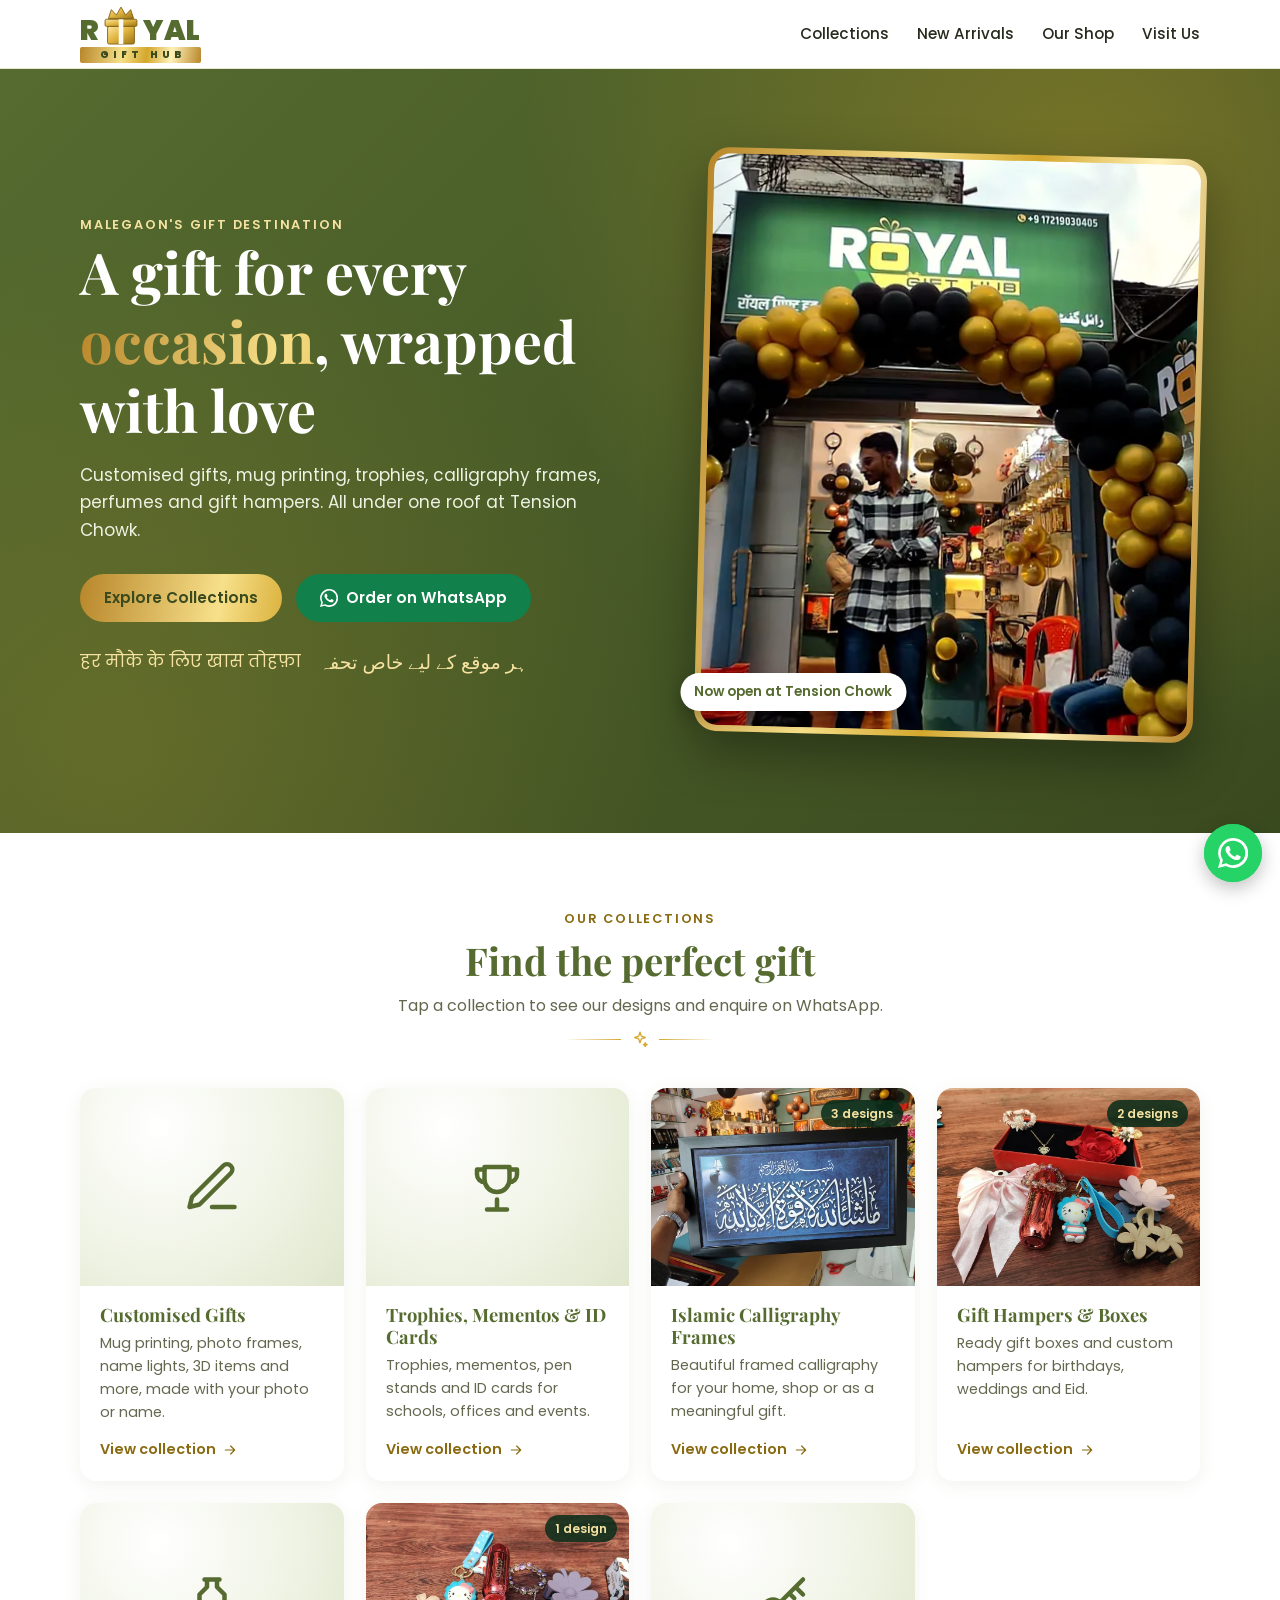
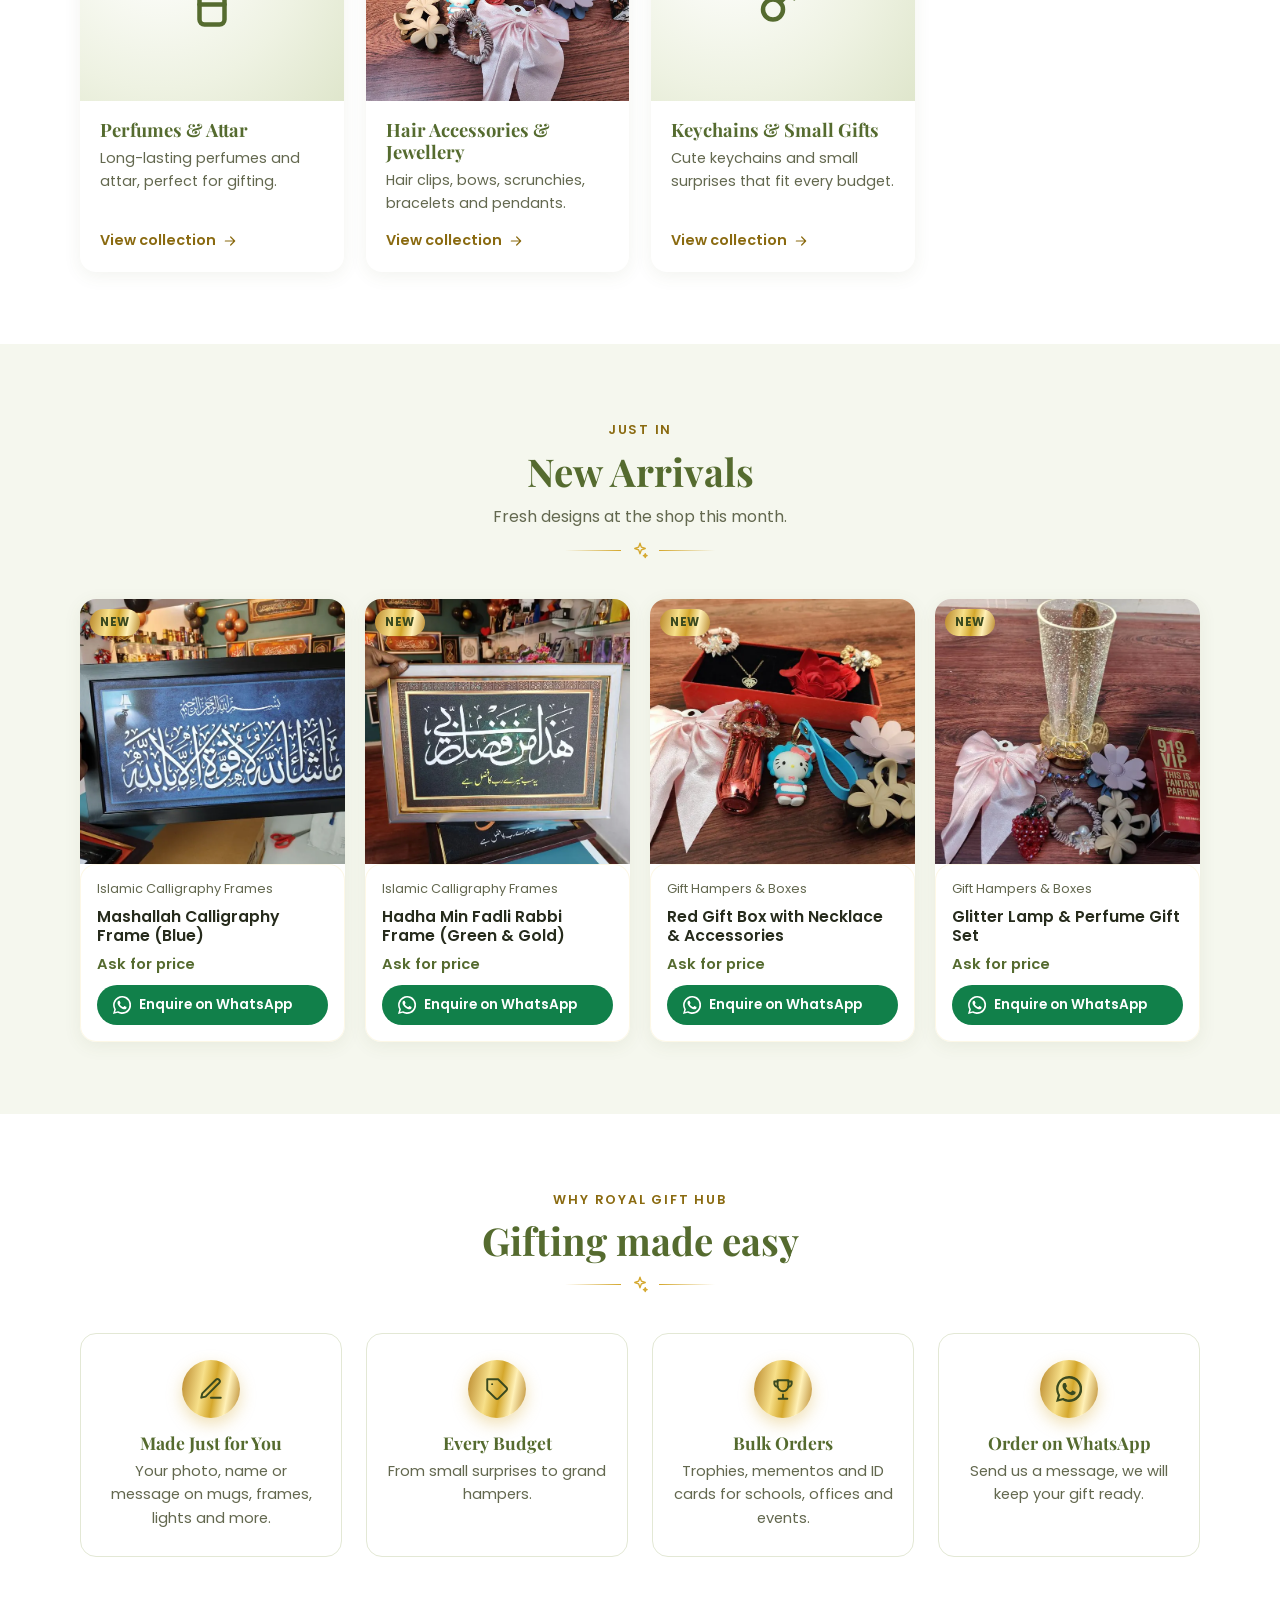
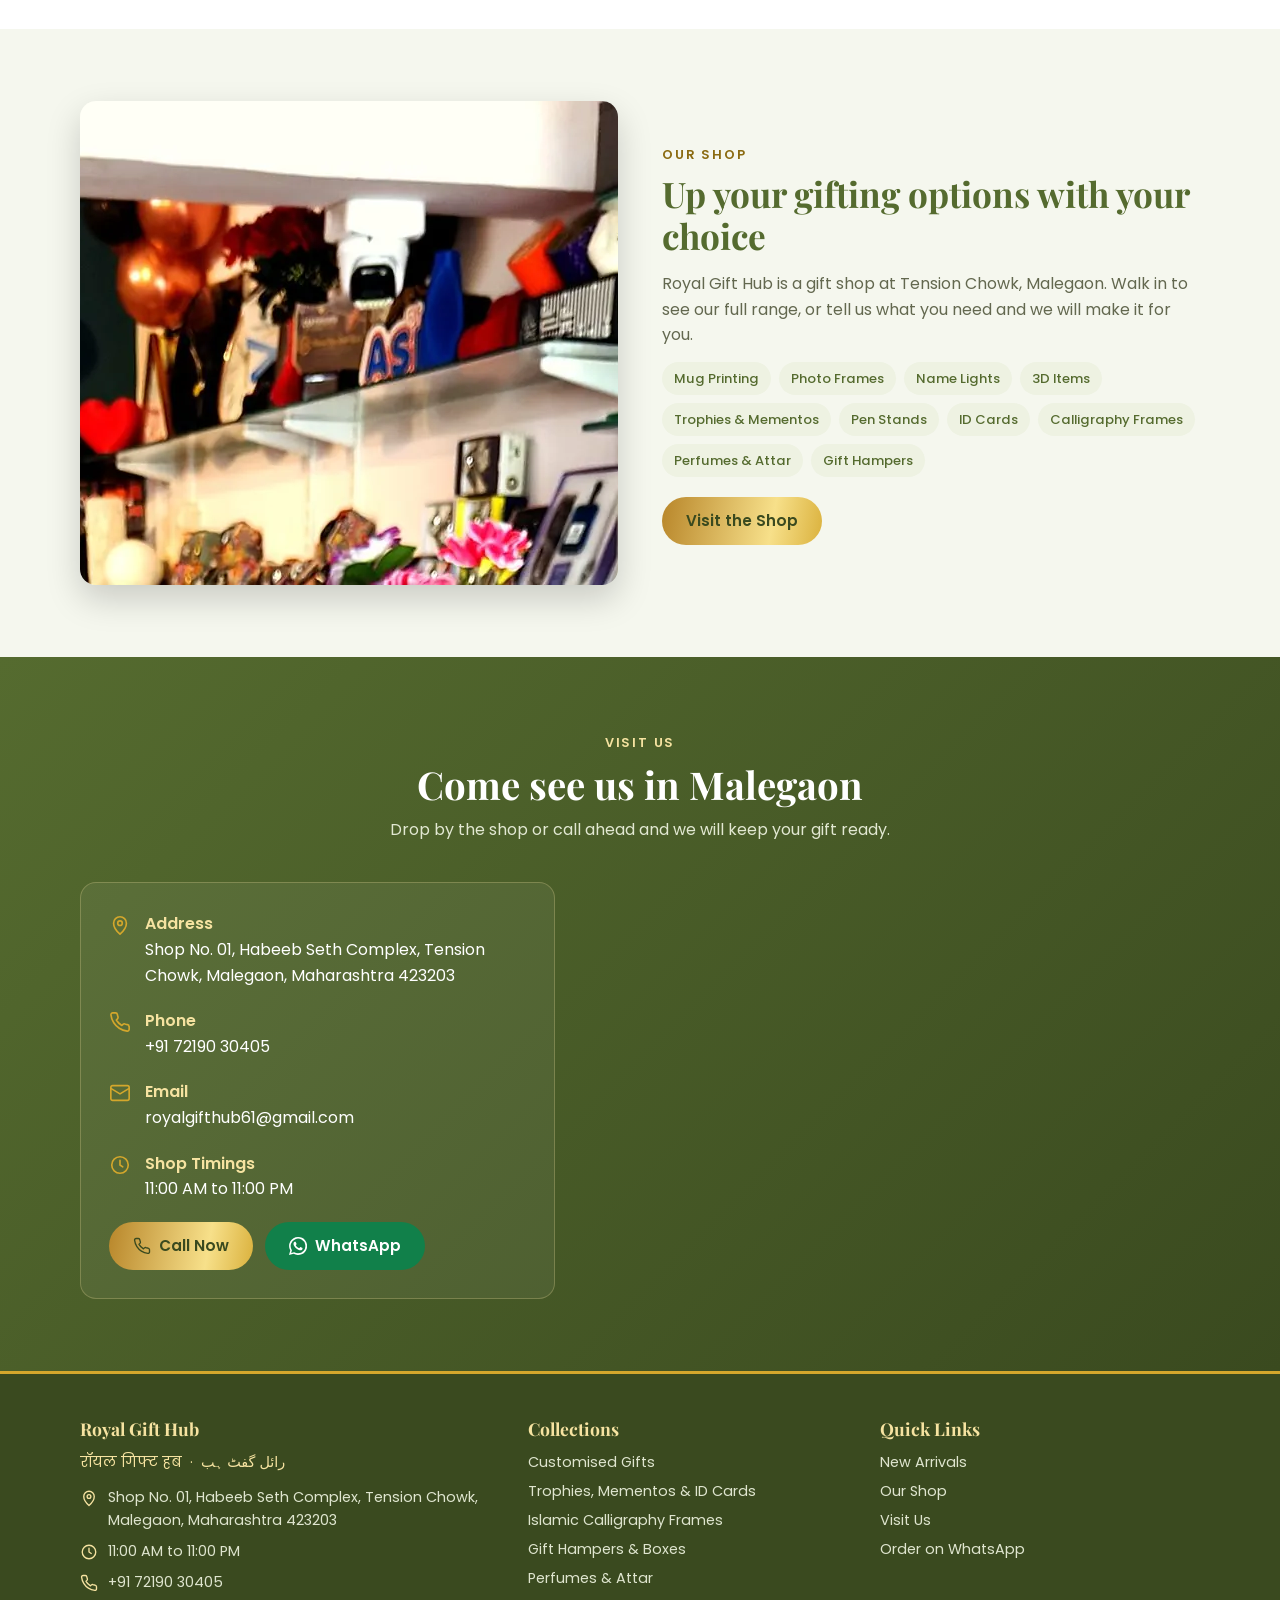
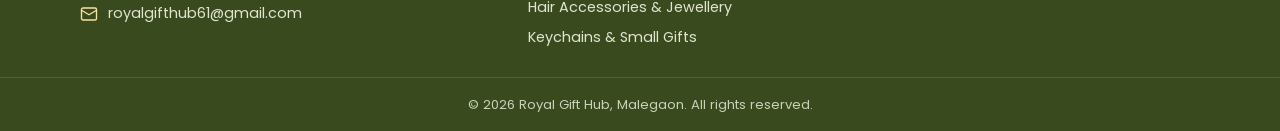
<file: index.html>
<!doctype html>
<html lang="en">
<head>
<meta charset="utf-8">
<meta name="viewport" content="width=device-width, initial-scale=1">
<title>Royal Gift Hub | Gift Shop in Malegaon</title>
<meta name="description" content="Royal Gift Hub, Tension Chowk, Malegaon: customised gifts, mug printing, trophies, Islamic calligraphy frames, perfumes, gift hampers and more. Order on WhatsApp.">
<meta property="og:title" content="Royal Gift Hub, Malegaon">
<meta property="og:description" content="Customised gifts, trophies, calligraphy frames, perfumes and gift hampers. Order on WhatsApp.">
<meta property="og:image" content="https://royalgifthubmalegaon.github.io/images/og.jpg">
<link rel="icon" href="assets/favicon.svg" type="image/svg+xml">
<link rel="icon" href="assets/favicon-32.png" sizes="32x32" type="image/png">
<link rel="apple-touch-icon" href="assets/apple-touch-icon.png">
<meta name="theme-color" content="#556b2f">
<link rel="canonical" href="https://royalgifthubmalegaon.github.io/">
<meta property="og:url" content="https://royalgifthubmalegaon.github.io/">
<link rel="preconnect" href="https://fonts.googleapis.com">
<link rel="preconnect" href="https://fonts.gstatic.com" crossorigin>
<link href="https://fonts.googleapis.com/css2?family=Playfair+Display:wght@600;700&family=Poppins:wght@400;500;600;700&display=swap" rel="stylesheet">
<link rel="stylesheet" href="assets/style.css">
<link rel="preload" as="image" type="image/webp" imagesrcset="images/shop-front-700.webp 700w, images/shop-front.webp 1400w" imagesizes="(max-width: 820px) 92vw, 480px" fetchpriority="high">
</head>
<body>
<header id="site-header"></header>

<main>
  <section class="hero" id="hero">
    <div class="wrap hero-grid">
      <div>
        <span class="eyebrow">Malegaon's Gift Destination</span>
        <h1>A gift for every <span class="shimmer">occasion</span>, wrapped with love</h1>
        <p class="lead">Customised gifts, mug printing, trophies, calligraphy frames, perfumes and gift hampers. All under one roof at Tension Chowk.</p>
        <div class="cta">
          <a class="btn btn-gold" href="#collections">Explore Collections</a>
          <a class="btn btn-wa js-wa" href="#" target="_blank" rel="noopener"><span data-icon="i-wa" style="display:contents"></span>Order on WhatsApp</a>
        </div>
        <div class="names"><span>हर मौके के लिए खास तोहफ़ा</span><span lang="ur" dir="rtl">ہر موقع کے لیے خاص تحفہ</span></div>
      </div>
      <div class="hero-photo">
        <picture><source type="image/webp" srcset="images/shop-front-700.webp 700w, images/shop-front.webp 1400w" sizes="(max-width: 820px) 92vw, 480px"><img src="images/shop-front-700.jpg" srcset="images/shop-front-700.jpg 700w, images/shop-front.jpg 1400w" sizes="(max-width: 820px) 92vw, 480px" width="700" height="572" fetchpriority="high" alt="Royal Gift Hub shop front at Tension Chowk, Malegaon"></picture>
        <span class="tag">Now open at Tension Chowk</span>
      </div>
    </div>
  </section>

  <section id="collections">
    <div class="wrap">
      <div class="section-head reveal">
        <span class="eyebrow">Our Collections</span>
        <h2>Find the perfect gift</h2>
        <p>Tap a collection to see our designs and enquire on WhatsApp.</p>
        <div class="divider"><span data-icon="i-sparkle" style="display:contents"></span></div>
      </div>
      <div class="grid" id="cat-grid"></div>
    </div>
  </section>

  <section id="new" class="why">
    <div class="wrap">
      <div class="section-head reveal">
        <span class="eyebrow">Just In</span>
        <h2>New Arrivals</h2>
        <p>Fresh designs at the shop this month.</p>
        <div class="divider"><span data-icon="i-sparkle" style="display:contents"></span></div>
      </div>
      <div class="products" id="new-grid"></div>
    </div>
  </section>

  <section id="why">
    <div class="wrap">
      <div class="section-head reveal">
        <span class="eyebrow">Why Royal Gift Hub</span>
        <h2>Gifting made easy</h2>
        <div class="divider"><span data-icon="i-sparkle" style="display:contents"></span></div>
      </div>
      <div class="features">
        <div class="feature reveal"><div class="ic" data-icon="i-pen"></div><h3>Made Just for You</h3><p>Your photo, name or message on mugs, frames, lights and more.</p></div>
        <div class="feature reveal"><div class="ic" data-icon="i-tag"></div><h3>Every Budget</h3><p>From small surprises to grand hampers.</p></div>
        <div class="feature reveal"><div class="ic" data-icon="i-trophy"></div><h3>Bulk Orders</h3><p>Trophies, mementos and ID cards for schools, offices and events.</p></div>
        <div class="feature reveal"><div class="ic" data-icon="i-wa"></div><h3>Order on WhatsApp</h3><p>Send us a message, we will keep your gift ready.</p></div>
      </div>
    </div>
  </section>

  <section id="shop" class="why">
    <div class="wrap about-grid">
      <picture class="reveal"><source srcset="images/shop-inside.webp" type="image/webp"><img src="images/shop-inside.jpg" alt="Inside Royal Gift Hub: calligraphy frames, gifts and decor on display" width="1400" height="484" loading="lazy"></picture>
      <div class="reveal">
        <span class="eyebrow">Our Shop</span>
        <h2>Up your gifting options with your choice</h2>
        <p>Royal Gift Hub is a gift shop at Tension Chowk, Malegaon. Walk in to see our full range, or tell us what you need and we will make it for you.</p>
        <div class="chips">
          <span>Mug Printing</span><span>Photo Frames</span><span>Name Lights</span><span>3D Items</span>
          <span>Trophies &amp; Mementos</span><span>Pen Stands</span><span>ID Cards</span><span>Calligraphy Frames</span>
          <span>Perfumes &amp; Attar</span><span>Gift Hampers</span>
        </div>
        <a class="btn btn-gold" href="#visit">Visit the Shop</a>
      </div>
    </div>
  </section>

  <section id="visit" class="visit">
    <div class="wrap">
      <div class="section-head reveal">
        <span class="eyebrow">Visit Us</span>
        <h2>Come see us in Malegaon</h2>
        <p>Drop by the shop or call ahead and we will keep your gift ready.</p>
      </div>
      <div class="visit-grid">
        <div class="info">
          <div class="info-row"><span data-icon="i-pin" style="display:contents"></span><div><strong>Address</strong><span id="v-address"></span></div></div>
          <div class="info-row"><span data-icon="i-phone" style="display:contents"></span><div><strong>Phone</strong><a class="js-phone" id="v-phone" href="#"></a></div></div>
          <div class="info-row"><span data-icon="i-mail" style="display:contents"></span><div><strong>Email</strong><a id="v-email" href="#"></a></div></div>
          <div class="info-row"><span data-icon="i-clock" style="display:contents"></span><div><strong>Shop Timings</strong><span id="v-hours"></span></div></div>
          <div class="cta">
            <a class="btn btn-gold js-phone" href="#"><span data-icon="i-phone" style="display:contents"></span>Call Now</a>
            <a class="btn btn-wa js-wa" href="#" target="_blank" rel="noopener"><span data-icon="i-wa" style="display:contents"></span>WhatsApp</a>
          </div>
        </div>
        <iframe class="map" id="v-map" title="Royal Gift Hub location" loading="lazy" referrerpolicy="no-referrer-when-downgrade"></iframe>
      </div>
    </div>
  </section>
</main>

<script src="assets/data.js"></script>
<script src="assets/common.js"></script>
<script>
  renderLayout();
  addSparkles(document.getElementById("hero"), 22);

  document.getElementById("cat-grid").innerHTML = CATEGORIES.map(c => {
    const cover = c.products[0];
    const count = c.products.length;
    return `<a class="cat reveal" href="category.html?c=${c.key}">
      ${count ? `<span class="count">${count} design${count > 1 ? "s" : ""}</span>` : ""}
      <div class="thumb">${cover ? picture(cover.image, c.title) : icon(c.icon)}</div>
      <div class="body"><h3>${esc(c.title)}</h3><p>${esc(c.text)}</p><span class="more">View collection ${icon("i-arrow").replace("<svg", '<svg width="16" height="16"')}</span></div>
    </a>`;
  }).join("");

  const fresh = CATEGORIES.flatMap(c => c.products.filter(p => p.new).map(p => productCard(p, c, true)));
  document.getElementById("new-grid").innerHTML = fresh.join("");
  if (!fresh.length) document.getElementById("new").remove();

  document.getElementById("v-address").textContent = SHOP.address;
  document.getElementById("v-phone").textContent = SHOP.phone;
  document.getElementById("v-hours").textContent = SHOP.hours;
  const email = document.getElementById("v-email");
  email.textContent = SHOP.email;
  email.href = `mailto:${SHOP.email}`;
  document.getElementById("v-map").src = `https://maps.google.com/maps?q=${encodeURIComponent(SHOP.mapQuery)}&output=embed`;

  revealOnScroll();
</script>
</body>
</html>
</file>
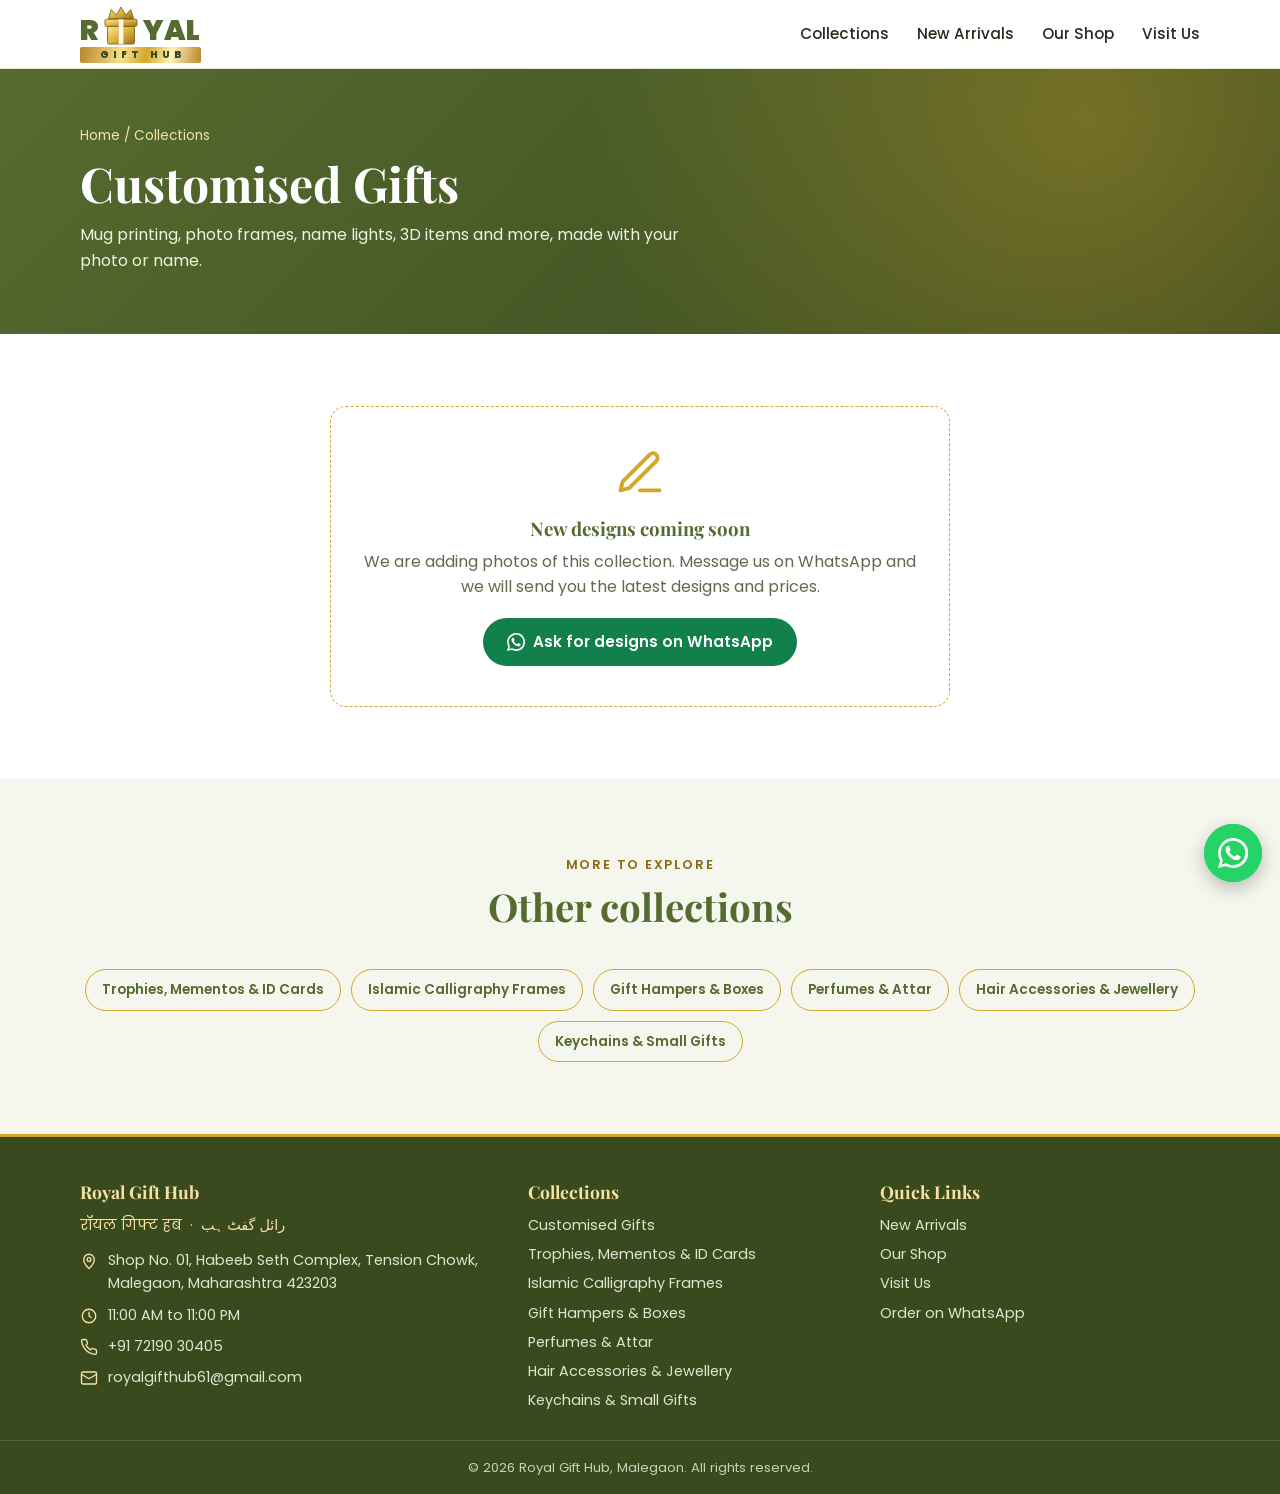
<file: category.html>
<!doctype html>
<html lang="en">
<head>
<meta charset="utf-8">
<meta name="viewport" content="width=device-width, initial-scale=1">
<title>Collections | Royal Gift Hub, Malegaon</title>
<meta name="description" content="Browse gift collections at Royal Gift Hub, Malegaon and enquire on WhatsApp.">
<meta property="og:image" content="https://royalgifthubmalegaon.github.io/images/og.jpg">
<link rel="icon" href="assets/favicon.svg" type="image/svg+xml">
<link rel="icon" href="assets/favicon-32.png" sizes="32x32" type="image/png">
<link rel="apple-touch-icon" href="assets/apple-touch-icon.png">
<meta name="theme-color" content="#556b2f">
<link rel="preconnect" href="https://fonts.googleapis.com">
<link rel="preconnect" href="https://fonts.gstatic.com" crossorigin>
<link href="https://fonts.googleapis.com/css2?family=Playfair+Display:wght@600;700&family=Poppins:wght@400;500;600;700&display=swap" rel="stylesheet">
<link rel="stylesheet" href="assets/style.css">
</head>
<body>
<header id="site-header"></header>

<main>
  <section class="page-hero" id="page-hero">
    <div class="wrap">
      <div class="crumbs"><a href="index.html">Home</a> / <a href="index.html#collections">Collections</a></div>
      <h1 id="c-title"></h1>
      <p id="c-text"></p>
    </div>
  </section>

  <section>
    <div class="wrap">
      <div class="products" id="c-products"></div>
    </div>
  </section>

  <section class="why">
    <div class="wrap">
      <div class="section-head">
        <span class="eyebrow">More to explore</span>
        <h2>Other collections</h2>
      </div>
      <div class="other-cats" id="c-others"></div>
    </div>
  </section>
</main>

<script src="assets/data.js"></script>
<script src="assets/common.js"></script>
<script>
  renderLayout();
  addSparkles(document.getElementById("page-hero"), 14);

  const key = new URLSearchParams(location.search).get("c");
  const cat = CATEGORIES.find(c => c.key === key) || CATEGORIES[0];
  document.title = `${cat.title} | ${SHOP.name}, Malegaon`;
  document.getElementById("c-title").textContent = cat.title;
  document.getElementById("c-text").textContent = cat.text;

  const list = document.getElementById("c-products");
  if (cat.products.length) {
    list.innerHTML = cat.products.map(p => productCard(p, cat, false)).join("");
  } else {
    list.outerHTML = `<div class="empty">
      ${icon(cat.icon)}
      <h3>New designs coming soon</h3>
      <p>We are adding photos of this collection. Message us on WhatsApp and we will send you the latest designs and prices.</p>
      <a class="btn btn-wa" href="${waLink(`Hello ${SHOP.name}, please share designs for ${cat.title}.`)}" target="_blank" rel="noopener">${icon("i-wa")}Ask for designs on WhatsApp</a>
    </div>`;
  }

  document.getElementById("c-others").innerHTML = CATEGORIES.filter(c => c !== cat)
    .map(c => `<a class="btn btn-ghost btn-sm" href="category.html?c=${c.key}">${esc(c.title)}</a>`).join("");

  revealOnScroll();
</script>
</body>
</html>
</file>
<file: assets/style.css>
:root {
  --green: #556b2f;
  --green-dark: #3a4a1f;
  --gold: #d4a72c;
  --gold-light: #f6e3a1;
  --gold-text: #8a6a10;
  --gold-grad: linear-gradient(100deg, #b8862a 0%, #f7e08a 35%, #d4a72c 55%, #fff1b8 75%, #b8862a 100%);
  --cream: #ffffff;
  --ink: #262b1c;
  --muted: #63684f;
  --card: #ffffff;
  --radius: 16px;
}
* { box-sizing: border-box; margin: 0; padding: 0; }
html { scroll-behavior: smooth; }
body { font-family: "Poppins", system-ui, sans-serif; color: var(--ink); background: var(--cream); line-height: 1.6; }
img { max-width: 100%; display: block; }
picture { display: contents; }
.about-grid picture { display: block; }
a { color: inherit; text-decoration: none; }
.wrap { width: min(1120px, 100% - 32px); margin-inline: auto; }
h1, h2, h3 { font-family: "Playfair Display", Georgia, serif; line-height: 1.2; }
section { padding: 72px 0; }
.eyebrow { color: var(--gold-text); font-weight: 600; letter-spacing: .14em; text-transform: uppercase; font-size: .8rem; }
.section-head { text-align: center; max-width: 640px; margin: 0 auto 40px; }
.section-head h2 { font-size: clamp(1.7rem, 4vw, 2.4rem); color: var(--green); margin: 6px 0 10px; }
.section-head p { color: var(--muted); }
.section-head .divider { display: flex; align-items: center; justify-content: center; gap: 10px; color: var(--gold); margin-top: 12px; }
.section-head .divider::before, .section-head .divider::after { content: ""; width: 56px; height: 1px; background: linear-gradient(90deg, transparent, var(--gold)); }
.section-head .divider::after { transform: scaleX(-1); }
.section-head .divider svg { width: 18px; height: 18px; }

/* Gold shimmer text */
.shimmer { background: var(--gold-grad); background-size: 250% auto; -webkit-background-clip: text; background-clip: text; color: transparent; animation: shimmer 5s linear infinite; }
@keyframes shimmer { to { background-position: -250% center; } }

/* Offer bar */
.offer { background: var(--gold-grad); background-size: 250% auto; animation: shimmer 8s linear infinite; color: var(--green-dark); text-align: center; font-size: .88rem; font-weight: 600; padding: 8px 16px; }
.offer a { text-decoration: underline; }

/* Header */
header { min-height: 69px; position: sticky; top: 0; z-index: 50; background: rgba(255,255,255,.96); backdrop-filter: blur(8px); border-bottom: 1px solid #e3e8d5; }
.nav { position: relative; display: flex; align-items: center; justify-content: space-between; height: 68px; }
.logo { display: flex; align-items: center; gap: 10px; font-family: "Playfair Display", serif; font-weight: 700; font-size: 1.3rem; color: var(--green); }
.logo { flex-direction: column; align-items: center; gap: 2px; line-height: 1; }
.logo .wm { display: inline-flex; align-items: flex-end; font-family: "Poppins", sans-serif; font-weight: 900; font-size: 1.75rem; letter-spacing: .5px; color: var(--green); }
.logo .gm { width: 1.5em; height: 1.5em; margin: 0 .03em -.1em; }
.logo .wm-sub { font-family: "Poppins", sans-serif; font-weight: 800; font-size: .62rem; letter-spacing: .42em; padding: 3px 0 3px .42em; width: 100%; text-align: center; color: var(--green-dark); background: var(--gold-grad); border-radius: 2px; }
.nav ul { display: flex; gap: 28px; list-style: none; font-weight: 500; font-size: .95rem; }
.nav ul a:hover { color: var(--gold-text); }
.menu-btn { display: none; background: none; border: 0; cursor: pointer; padding: 8px; }
.menu-btn span { display: block; width: 24px; height: 2px; background: var(--green); margin: 5px 0; }

.btn { display: inline-flex; align-items: center; gap: 8px; padding: 12px 24px; border-radius: 999px; font-weight: 600; font-size: .95rem; border: 0; cursor: pointer; transition: transform .15s, box-shadow .15s; }
.btn:hover { transform: translateY(-2px); box-shadow: 0 8px 20px rgba(0,0,0,.18); }
.btn-gold { background: var(--gold-grad); background-size: 200% auto; color: var(--green-dark); }
.btn-gold:hover { background-position: right center; }
.btn-wa { background: #11804a; color: #fff; }
.btn-ghost { border: 1.5px solid var(--gold); color: var(--green); background: transparent; }
.btn svg { width: 18px; height: 18px; }
.btn-sm { padding: 9px 16px; font-size: .85rem; }

/* Hero */
.hero { position: relative; color: #fff; padding: 84px 0 96px; overflow: hidden;
  background: radial-gradient(circle at 85% 15%, rgba(212,167,44,.35), transparent 45%), radial-gradient(circle at 10% 90%, rgba(212,167,44,.18), transparent 40%), linear-gradient(135deg, var(--green) 0%, var(--green-dark) 100%); }
.hero-grid { position: relative; z-index: 2; display: grid; grid-template-columns: 1.15fr 1fr; gap: 48px; align-items: center; }
.hero h1 { font-size: clamp(2.2rem, 5.5vw, 3.6rem); }
.hero p.lead { max-width: 540px; margin: 18px 0 30px; font-size: 1.06rem; color: #eef2e2; }
.hero .cta { display: flex; flex-wrap: wrap; gap: 14px; }
.hero .names { margin-top: 26px; display: flex; flex-wrap: wrap; gap: 6px 18px; color: var(--gold-light); font-size: 1.05rem; }
.hero .names span:last-child { font-size: 1.2rem; }
.hero-photo { position: relative; border-radius: 22px; padding: 6px; background: var(--gold-grad); box-shadow: 0 20px 50px rgba(0,0,0,.35); transform: rotate(1.5deg); }
.hero-photo img { border-radius: 17px; aspect-ratio: 1/1; object-fit: cover; width: 100%; }
.hero-photo .tag { position: absolute; left: -14px; bottom: 22px; background: var(--cream); color: var(--green); font-weight: 600; font-size: .85rem; padding: 8px 14px; border-radius: 999px; box-shadow: 0 6px 16px rgba(0,0,0,.25); transform: rotate(-1.5deg); }

/* Sparkles */
.sparkles { position: absolute; inset: 0; pointer-events: none; z-index: 1; }
.sparkles i { position: absolute; width: 14px; height: 14px; opacity: 0; animation: twinkle 3.2s ease-in-out infinite;
  background: radial-gradient(circle, #fff6cf 0 18%, transparent 20%), linear-gradient(0deg, transparent 44%, #ffe9a3 44% 56%, transparent 56%), linear-gradient(90deg, transparent 44%, #ffe9a3 44% 56%, transparent 56%); border-radius: 50%; }
@keyframes twinkle { 0% { opacity: 0; transform: scale(.3) rotate(-45deg); } 50% { opacity: .95; transform: scale(1) rotate(0); } 100% { opacity: 0; transform: scale(.3) rotate(45deg); } }

/* Category cards */
.grid { display: grid; gap: 22px; grid-template-columns: repeat(auto-fill, minmax(240px, 1fr)); }
.cat { position: relative; display: flex; flex-direction: column; background: var(--card); border-radius: var(--radius); overflow: hidden; box-shadow: 0 4px 18px rgba(85,107,47,.08); transition: transform .2s, box-shadow .2s; }
.cat::after { content: ""; position: absolute; inset: 0; border-radius: var(--radius); padding: 1.5px; background: var(--gold-grad); -webkit-mask: linear-gradient(#000 0 0) content-box, linear-gradient(#000 0 0); -webkit-mask-composite: xor; mask-composite: exclude; opacity: 0; transition: opacity .2s; pointer-events: none; }
.cat:hover { transform: translateY(-5px); box-shadow: 0 14px 30px rgba(85,107,47,.16); }
.cat:hover::after { opacity: 1; }
.cat .thumb { aspect-ratio: 4/3; background: radial-gradient(circle at 30% 20%, #ffffff, #eef2e2 60%, #dfe6cc); display: grid; place-items: center; overflow: hidden; }
.cat .thumb img { width: 100%; height: 100%; object-fit: cover; transition: transform .4s; }
.cat:hover .thumb img { transform: scale(1.06); }
.cat .thumb svg { width: 60px; height: 60px; color: var(--green); }
.cat .body { padding: 18px 20px 20px; display: flex; flex-direction: column; flex: 1; }
.cat h3 { font-size: 1.15rem; color: var(--green); margin-bottom: 6px; }
.cat p { color: var(--muted); font-size: .9rem; flex: 1; }
.cat .more { margin-top: 14px; color: var(--gold-text); font-weight: 600; font-size: .9rem; display: inline-flex; align-items: center; gap: 6px; }
.cat .count { position: absolute; top: 12px; right: 12px; background: rgba(8,44,25,.85); color: var(--gold-light); font-size: .75rem; font-weight: 600; padding: 4px 10px; border-radius: 999px; }

/* Products */
.products { display: grid; gap: 20px; grid-template-columns: repeat(auto-fill, minmax(230px, 1fr)); }
.product { background: var(--card); border-radius: var(--radius); overflow: hidden; box-shadow: 0 4px 18px rgba(85,107,47,.08); display: flex; flex-direction: column; }
.product .ph { position: relative; aspect-ratio: 1; overflow: hidden; background: #eef2e2; }
.product .ph img { width: 100%; height: 100%; object-fit: cover; transition: transform .4s; }
.product:hover .ph img { transform: scale(1.05); }
.product .badge { position: absolute; top: 10px; left: 10px; background: var(--gold-grad); color: var(--green-dark); font-size: .72rem; font-weight: 700; padding: 4px 10px; border-radius: 999px; letter-spacing: .05em; }
.product .info { padding: 14px 16px 16px; display: flex; flex-direction: column; gap: 8px; flex: 1; }
.product h3 { font-family: "Poppins", sans-serif; font-size: .98rem; font-weight: 600; flex: 1; }
.product .price { color: var(--green); font-weight: 600; font-size: .92rem; }
.product .cat-name { color: var(--muted); font-size: .8rem; }

.empty { text-align: center; background: var(--card); border: 1.5px dashed var(--gold); border-radius: var(--radius); padding: 40px 24px; max-width: 620px; margin: 0 auto; }
.empty > svg { width: 52px; height: 52px; color: var(--gold); margin: 0 auto 12px; }
.empty h3 { color: var(--green); margin-bottom: 8px; }
.empty p { color: var(--muted); margin-bottom: 18px; }

/* Why us */
.why { background: #f5f7ee; }
.features { display: grid; gap: 24px; grid-template-columns: repeat(auto-fit, minmax(220px, 1fr)); }
.feature { text-align: center; padding: 26px 18px; border-radius: var(--radius); border: 1px solid #e3e8d5; background: #fff; }
.feature .ic { width: 58px; height: 58px; margin: 0 auto 14px; border-radius: 50%; background: var(--gold-grad); display: grid; place-items: center; color: var(--green-dark); box-shadow: 0 6px 16px rgba(212,167,44,.35); }
.feature .ic svg { width: 26px; height: 26px; }
.feature h3 { font-size: 1.1rem; margin-bottom: 6px; color: var(--green); }
.feature p { color: var(--muted); font-size: .92rem; }

/* Our shop */
.about-grid { display: grid; grid-template-columns: 1fr 1fr; gap: 44px; align-items: center; }
.about-grid img { width: 100%; aspect-ratio: 3/2; object-fit: cover; border-radius: var(--radius); box-shadow: 0 14px 34px rgba(0,0,0,.18); }
.about-grid h2 { color: var(--green); font-size: clamp(1.6rem, 3.6vw, 2.2rem); margin: 6px 0 14px; }
.about-grid p { color: var(--muted); margin-bottom: 14px; }
.chips { display: flex; flex-wrap: wrap; gap: 8px; margin: 6px 0 20px; }
.chips span { background: #eef2e2; color: var(--green); font-size: .82rem; font-weight: 500; padding: 6px 12px; border-radius: 999px; }

/* Visit */
.visit { background: linear-gradient(135deg, var(--green) 0%, var(--green-dark) 100%); color: #fff; }
.visit .section-head h2 { color: #fff; }
.visit .section-head p { color: #e2e8d2; }
.visit-grid { display: grid; gap: 28px; grid-template-columns: 1fr 1.3fr; align-items: stretch; }
.info { background: rgba(255,255,255,.06); border: 1px solid rgba(246,227,161,.25); border-radius: var(--radius); padding: 28px; }
.info-row { display: flex; gap: 14px; margin-bottom: 20px; }
.info-row svg { width: 22px; height: 22px; flex: none; color: var(--gold); margin-top: 3px; }
.info-row strong { display: block; color: var(--gold-light); font-weight: 600; }
.info .cta { display: flex; flex-wrap: wrap; gap: 12px; margin-top: 8px; }
.map { border-radius: var(--radius); overflow: hidden; min-height: 340px; border: 0; width: 100%; height: 100%; }

/* Category page header */
.page-hero { position: relative; overflow: hidden; color: #fff; padding: 56px 0 60px; background: radial-gradient(circle at 85% 20%, rgba(212,167,44,.35), transparent 45%), linear-gradient(135deg, var(--green), var(--green-dark)); }
.page-hero .wrap { position: relative; z-index: 2; }
.page-hero h1 { font-size: clamp(1.9rem, 5vw, 3rem); margin: 8px 0 10px; }
.page-hero p { color: #eef2e2; max-width: 600px; }
.crumbs { font-size: .85rem; color: var(--gold-light); }
.crumbs a:hover { text-decoration: underline; }
.other-cats { display: flex; flex-wrap: wrap; gap: 10px; justify-content: center; }

.hero .eyebrow, .visit .eyebrow, .page-hero .eyebrow { color: var(--gold-light); }

footer { background: var(--green-dark); color: #dfe5cf; font-size: .9rem; border-top: 3px solid var(--gold); }
.foot-grid { display: grid; grid-template-columns: 1.3fr 1fr 1fr; gap: 32px; padding: 44px 0 28px; }
footer .foot-title { color: var(--gold-light); font-family: "Playfair Display", serif; font-size: 1.1rem; margin-bottom: 12px; }
footer ul { list-style: none; display: grid; gap: 6px; }
footer a:hover { color: var(--gold-light); text-decoration: underline; }
footer .names { color: var(--gold-light); margin: 6px 0 12px; }
footer .foot-row { display: flex; gap: 10px; margin-bottom: 8px; }
footer .foot-row svg { width: 18px; height: 18px; flex: none; color: var(--gold-light); margin-top: 3px; }
footer .copy { border-top: 1px solid rgba(255,255,255,.12); padding: 16px 0; text-align: center; font-size: .82rem; color: #c9d1b6; }

/* 404 */
.notfound { min-height: 60vh; display: grid; place-items: center; text-align: center; }
.notfound h1 { color: var(--green); font-size: clamp(2rem, 6vw, 3rem); margin: 10px 0; }
.notfound p { color: var(--muted); margin-bottom: 22px; }

.wa-float { position: fixed; right: 18px; bottom: 18px; z-index: 60; width: 58px; height: 58px; border-radius: 50%; background: #25d366; display: grid; place-items: center; box-shadow: 0 6px 18px rgba(0,0,0,.25); }
.wa-float::before { content: ""; position: absolute; inset: 0; border-radius: 50%; background: #25d366; animation: pulse 2.4s ease-out infinite; z-index: -1; }
.wa-float svg { width: 30px; height: 30px; color: #fff; }
@keyframes pulse { from { transform: scale(1); opacity: .6; } to { transform: scale(1.6); opacity: 0; } }

/* Fade in on scroll */
.reveal { opacity: 0; transform: translateY(22px); transition: opacity .6s ease, transform .6s ease; }
.reveal.in { opacity: 1; transform: none; }

@media (max-width: 820px) {
  .menu-btn { display: block; }
  .nav ul { position: absolute; top: 100%; left: 0; right: 0; flex-direction: column; gap: 0; background: var(--cream); border-bottom: 1px solid #e3e8d5; display: none; }
  .nav ul.open { display: flex; }
  .nav ul a { display: block; padding: 14px 16px; }
  .hero-grid, .about-grid, .visit-grid { grid-template-columns: 1fr; }
  .hero-photo { max-width: 420px; margin: 0 auto; transform: none; }
  .hero-photo .tag { left: 12px; transform: none; }
  section { padding: 56px 0; }
  .hero { padding: 56px 0 72px; }
  .offer { font-size: .78rem; padding: 6px 12px; }
  .foot-grid { grid-template-columns: 1fr; gap: 24px; }
  footer .copy { padding-bottom: 88px; }
  .wa-float { width: 52px; height: 52px; right: 14px; bottom: 14px; }
}
@media (prefers-reduced-motion: reduce) {
  .shimmer, .offer, .sparkles i, .wa-float::before { animation: none; }
  .sparkles { display: none; }
  .reveal { opacity: 1; transform: none; transition: none; }
}
</file>
